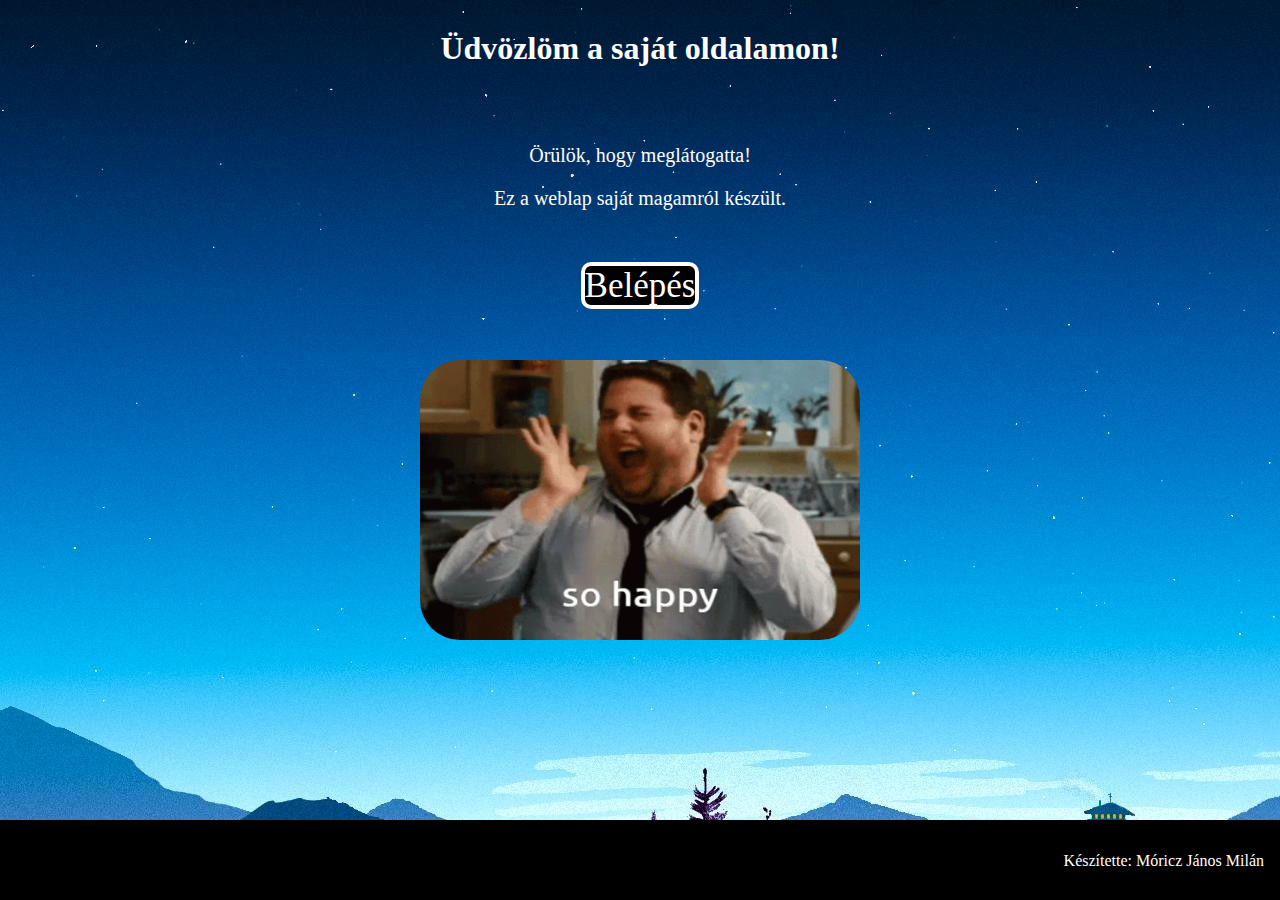
<file: index.html>
<!DOCTYPE html PUBLIC "-//W3C//DTD HTML 4.01 Frameset//EN" "http://www.w3.org/TR/html4/frameset.dtd">

<html>

<head>
<title>Kezdőlap</title>
<meta http-equiv="Content-Type" content="text/html; charset=UTF-8">
<META http-equiv=Content-Language content=hu>
<frameset rows="*,80" frameborder=NO framespacing="0">
	<frame src="./weblap/body.html" name="body" scrolling=AUTO>
	<frame src="./weblap/footer.html" name="footer" scrolling=NO>
</frameset>

</head>
    
<body>

</body>


</html>
</file>
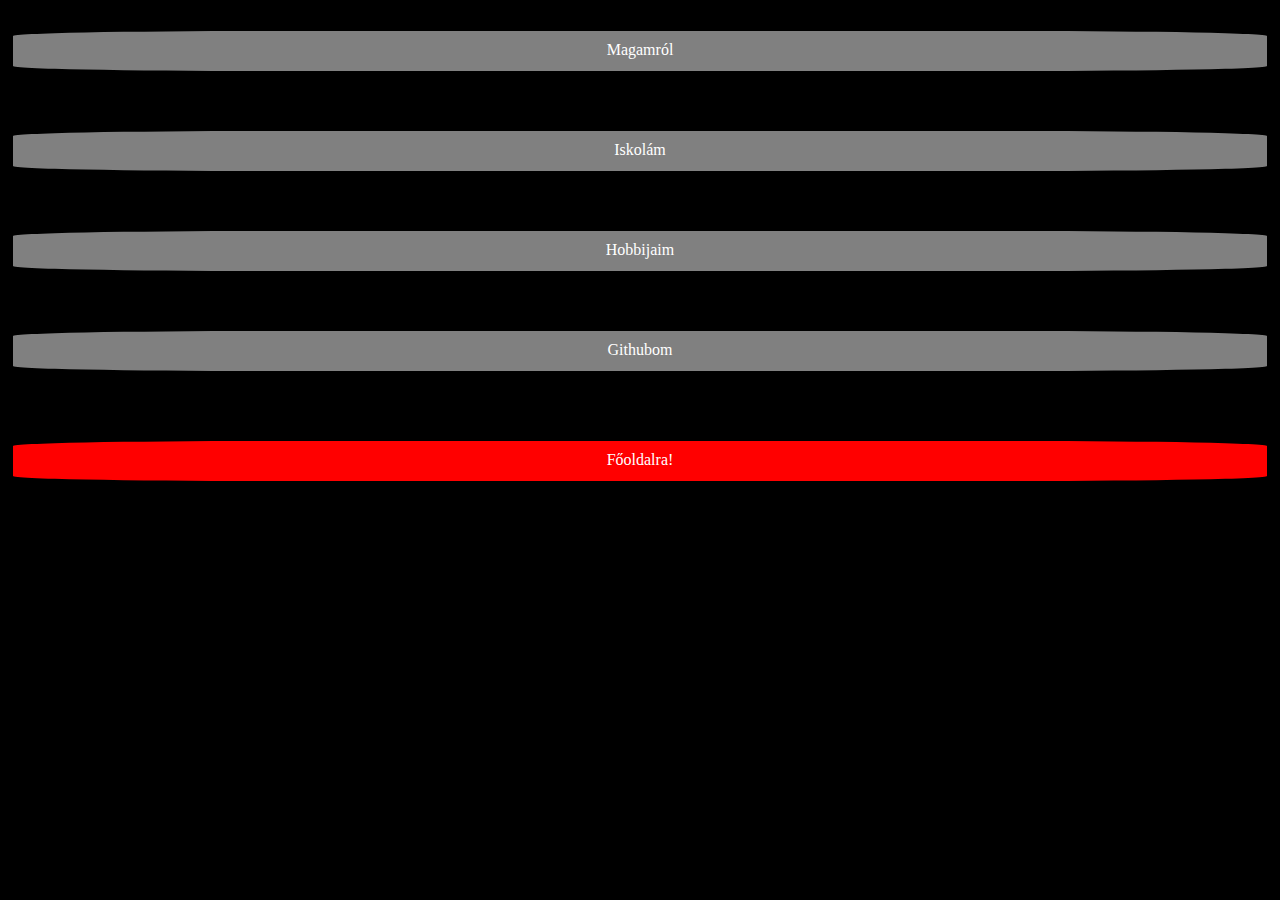
<file: oldalak/felsorolas.html>
<!DOCTYPE html>
<html lang="hu">
<head>
    <meta charset="UTF-8">
    <meta http-equiv="X-UA-Compatible" content="IE=edge">
    <meta name="viewport" content="width=device-width, initial-scale=1.0">
    <title>Header</title>
    <link rel="stylesheet" type="text/css" href="../cssek/header.css">
</head>
<body>
    <br>
    
        <ul>
            <div class="gomb">
                <li>
                    <a href="../oldalak/me.html" target="body2">Magamról</a>
                </li>
            </div>
            <div class="gomb">
                <li>
                   <a href="../oldalak/school.html" target="body2">Iskolám</a> 
                </li>
            </div>
                <div class="gomb">
                <li>
                    <a href="../oldalak/hobbies.html" target="body2">Hobbijaim</a>
                </li>
                </div>
                <div class="gomb">
                    <li>
                    <a href="https://github.com/MoriczJanos113C" target="blank">Githubom</a>
                </li>
                </div>
                <div class="kilepes">
                <li>
                    <a href="../weblap/body.html" target="body">Főoldalra!</a>
                </li>
            </div>  
    
      
        
    </ul>

</body>
</html>
</file>
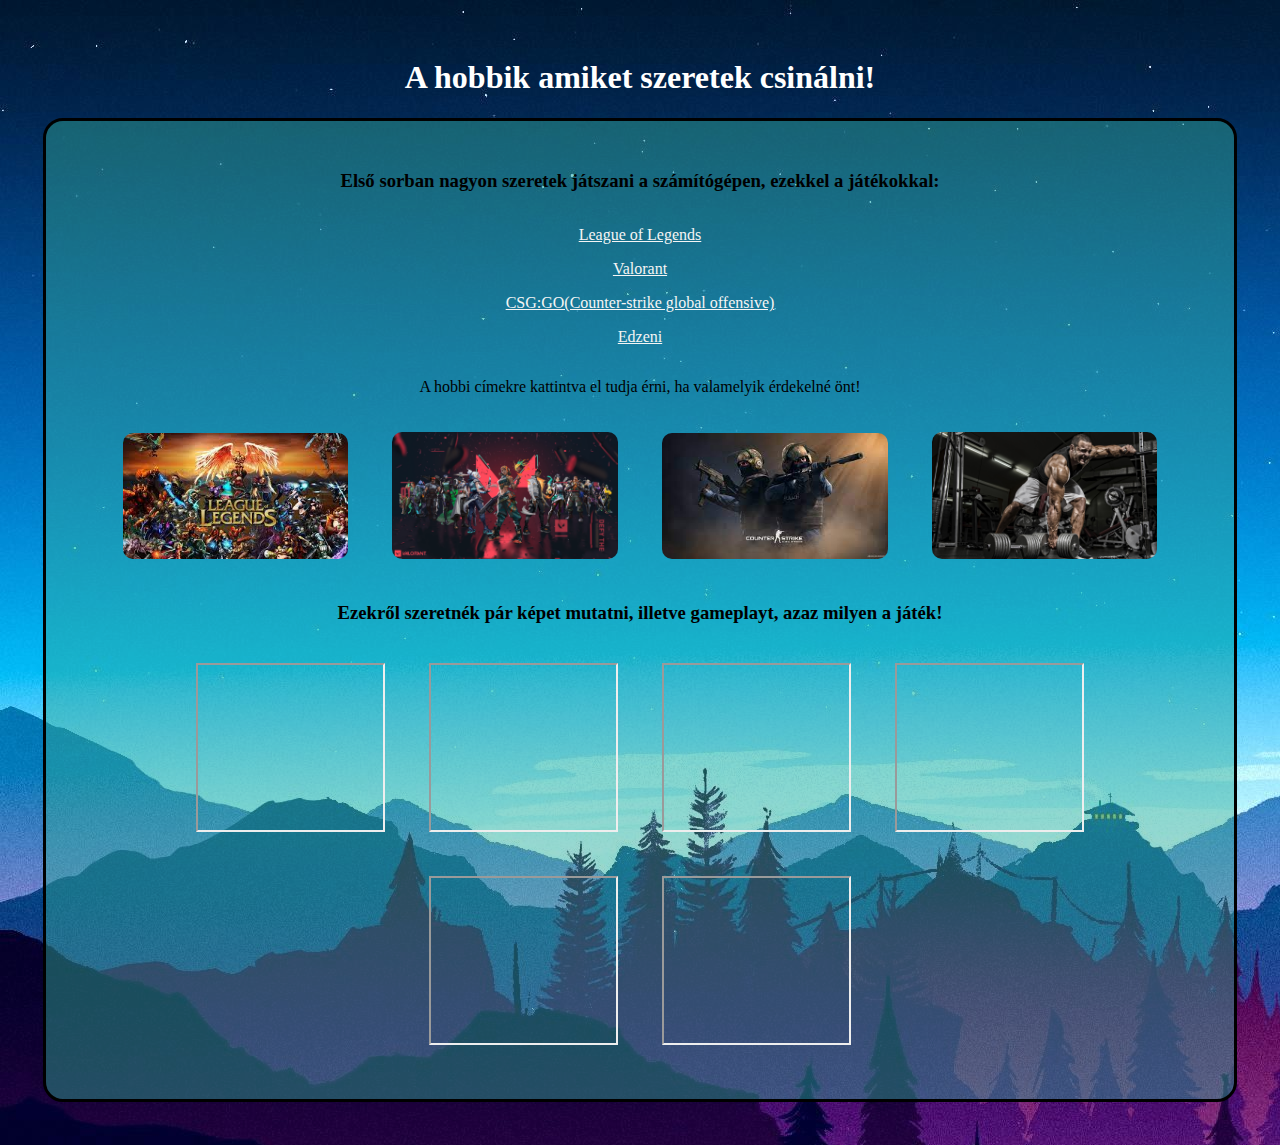
<file: oldalak/hobbies.html>
<!DOCTYPE html>
<html lang="hu">
<head>
    <meta charset="UTF-8">
    <meta http-equiv="X-UA-Compatible" content="IE=edge">
    <meta name="viewport" content="width=device-width, initial-scale=1.0">
    <title>Hobbik</title>
    <link rel="stylesheet" type="text/css" href="../cssek/hobbies.css">
</head>
<body>
    <h1>A hobbik amiket szeretek csinálni!</h1>
    <div class="column">
        <div class="row">
            <h3>Első sorban nagyon szeretek játszani a számítógépen, ezekkel a játékokkal:</h3>
            <ul>
                <li>
                    <a href="https://www.leagueoflegends.com/" target="blank"><p>League of Legends</p></a>
                </li>
                <li>
                    <a href="https://playvalorant.com/" target="blank"><p>Valorant</p></a>
                </li>
                <li>
                    <a href="https://store.steampowered.com/app/730/CounterStrike_Global_Offensive/" target="blank"><p>CSG:GO(Counter-strike global offensive)</p></a>
                </li>
                <li>
                    <a href="https://www.facebook.com/tamas.meszaros.3956/" target="blank"><p>Edzeni</p></a>
                </li>
            </ul>
            <p>A hobbi címekre kattintva el tudja érni, ha valamelyik érdekelné önt!</p>
            <img src="../kepek/lol.jpg" alt="League of Legends">
            <img src="../kepek/valorant.webp" alt="Valorant">
            <img src="../kepek/csgo.jpg" alt="Counter-strike Global Offensive">
            <img src="../kepek/gym.jpg" alt="Edzés">
                <h3>Ezekről szeretnék pár képet mutatni, illetve gameplayt, azaz milyen a játék!</h3>
                <div class="inlineba">
                <div class="kozepreVideo">
                    <iframe width="185" height="165" src="https://www.youtube.com/embed/smttkZ06oYg">
                    </iframe>
                    <iframe width="185" height="165" src="https://www.youtube.com/embed/zyHzzWm41QY">
                    </iframe>
                    <iframe width="185" height="165" src="https://www.youtube.com/embed/K60xur_5IIQ">
                    </iframe>
                    <iframe width="185" height="165" src="https://www.youtube.com/embed/5OZ-JOSWx1Q">
                    </iframe>
                    <iframe width="185" height="165" src="https://www.youtube.com/embed/Ylywb489_8Q">
                    </iframe>
                    <iframe width="185" height="165" src="https://www.youtube.com/embed/gIUV5um6xBs">
                    </iframe>
                </div>
                
            </div>
        </div>
    </div>
            
    
</body>
</html>
</file>
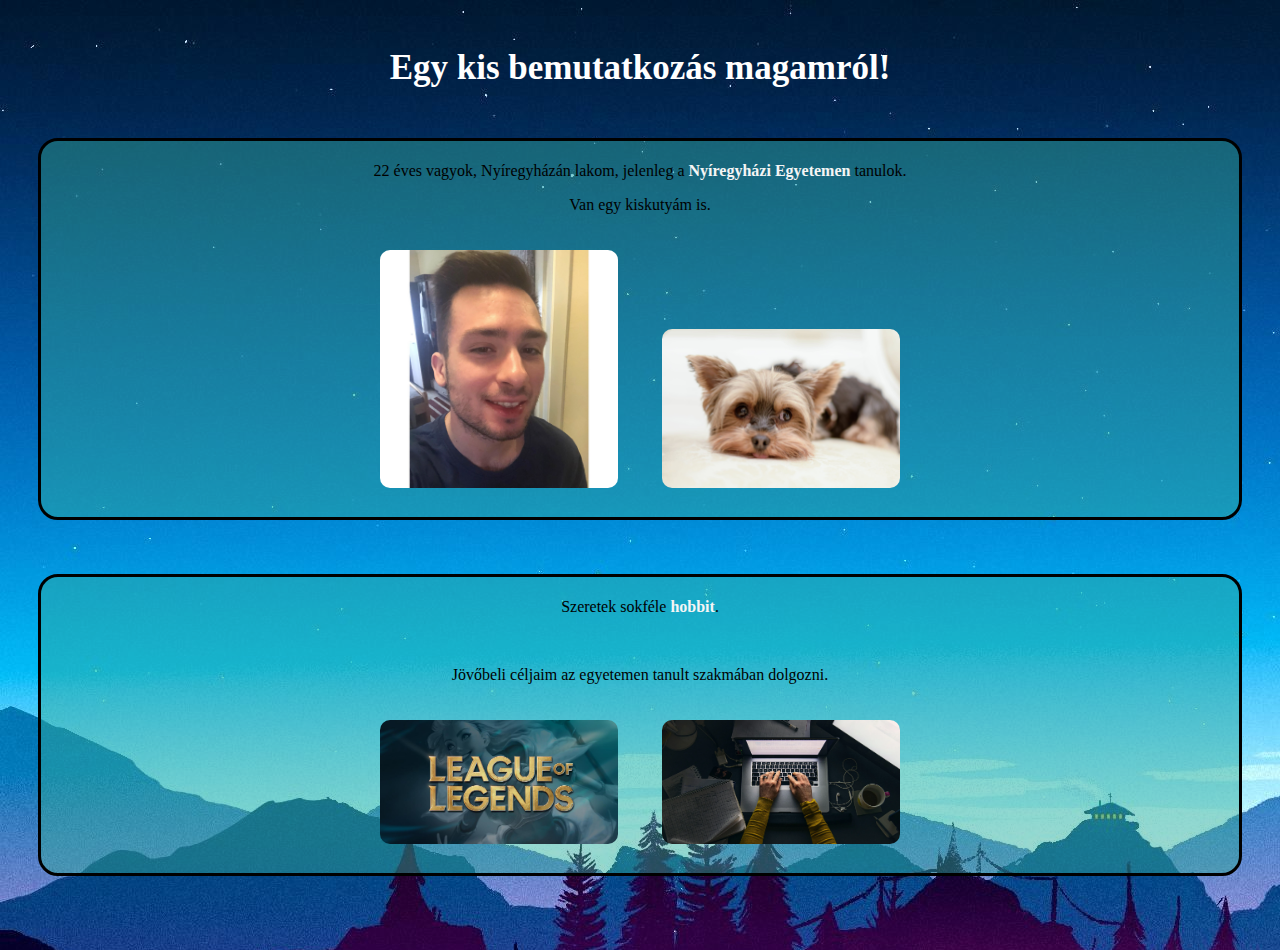
<file: oldalak/me.html>
<!DOCTYPE html>
<html lang="hu">
<head>
    <meta charset="UTF-8">
    <meta http-equiv="X-UA-Compatible" content="IE=edge">
    <meta name="viewport" content="width=device-width, initial-scale=1.0">
    <title>Magamról</title>
    <link rel="stylesheet" type="text/css" href="../cssek/mySelf.css">
</head>
<body>
    <strong><h1>Egy kis bemutatkozás magamról!</h1></strong>
    <div class="kozepreAzEgesz">
        <div class="column">
            <p>22 éves vagyok, Nyíregyházán lakom, jelenleg a <strong><a href="school.html">Nyíregyházi Egyetemen</a></strong> tanulok.</p>           
            <p>Van egy kiskutyám is.</p>
            <img id="kepek" src="../kepek/sajatKep.jpg">
            <img id="kepek" src="../kepek/kutyus.jpg">
        </div>
    
    <br><br><br>
    <div class="column">
        <div class="row">
            <p>Szeretek sokféle <strong><a href="hobbies.html">hobbit</a></strong>.</p><br>
            <p>Jövőbeli céljaim az egyetemen tanult szakmában dolgozni.</p>
            <img id="kepek" src="../kepek/hobbi.jpg">
            <img id="kepek" src="../kepek/work.webp">
        </div>
    </div> 
    <br><br>
    </div>
    </div>
</body>
</html>
</file>
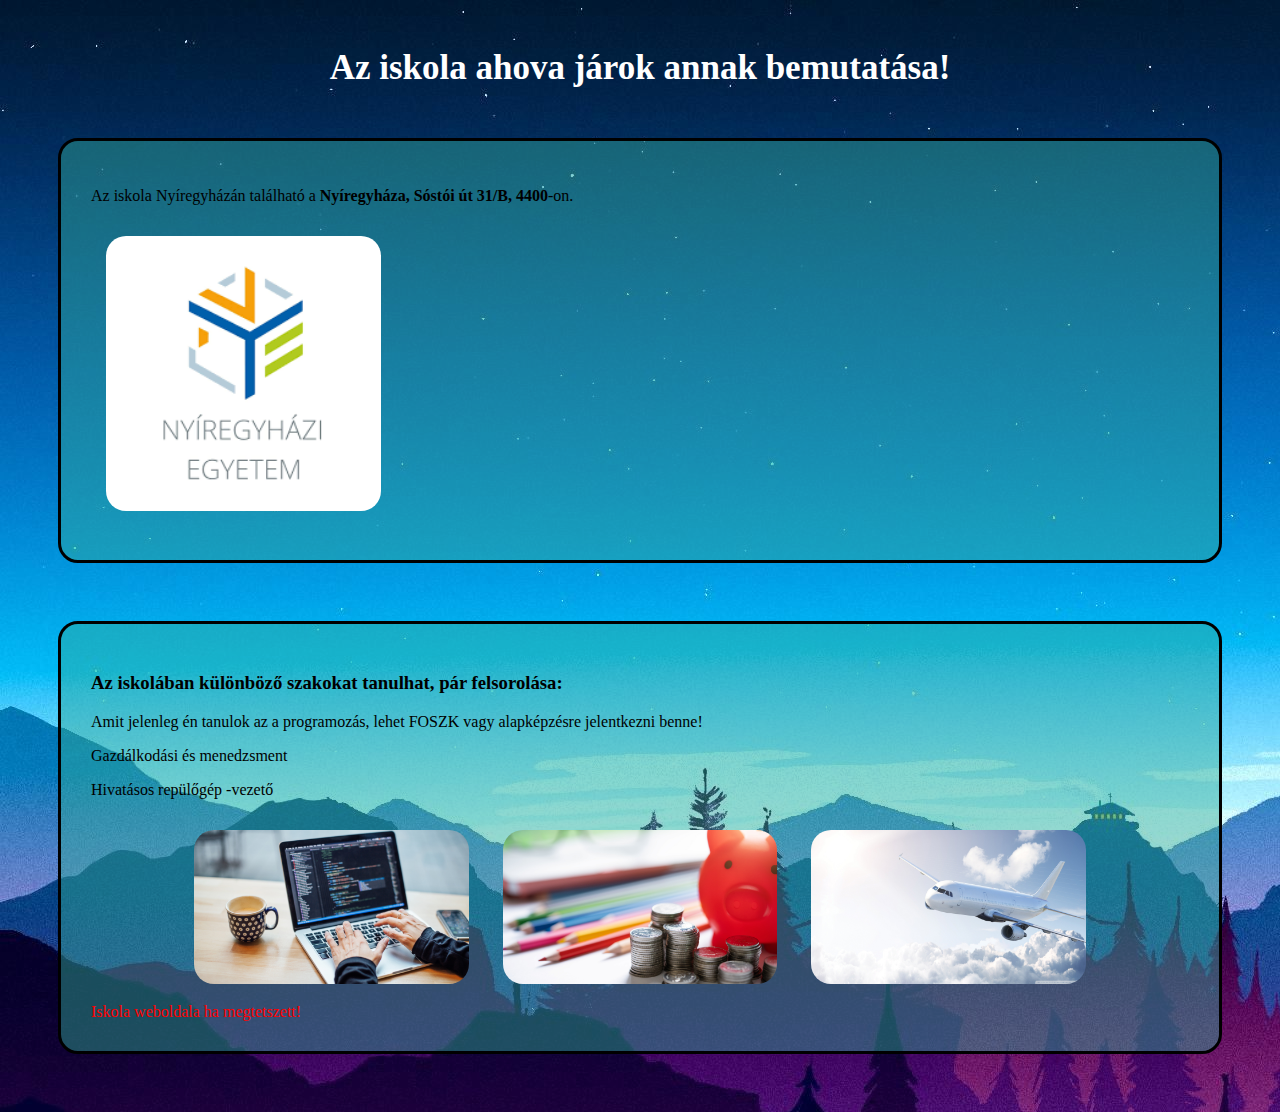
<file: oldalak/school.html>
<!DOCTYPE html>
<html lang="en">
<head>
    <meta charset="UTF-8">
    <meta http-equiv="X-UA-Compatible" content="IE=edge">
    <meta name="viewport" content="width=device-width, initial-scale=1.0">
    <title>Iskola</title>
    <link rel="stylesheet" type="text/css" href="../cssek/school.css">
</head>
<body>
    <h1>Az iskola ahova járok annak bemutatása!</h1>
        <div class="column">
        <div class="row">
            <p>Az iskola Nyíregyházán található a <strong>Nyíregyháza, Sóstói út 31/B, 4400</strong>-on.</p>
            <img src="../kepek/nyhEgyetem.png">
        </div>
    </div>
    <br>
    <div class="column">
        <strong><h3>Az iskolában különböző szakokat tanulhat, pár felsorolása:</h3></strong>
        <div class="padding">
                    <p>Amit jelenleg én tanulok az a programozás, lehet FOSZK vagy alapképzésre jelentkezni benne!</p>                           
                    <p>Gazdálkodási és menedzsment</p>                                                          
                    <p>Hivatásos repülőgép -vezető</p>
                    <div class="kozepKep">
                    <img src="../kepek/prog.jpg" alt="programozás">
                    <img id="kep" src="../kepek/gazd.jpg" alt="pénzügy">
                    <img src="../kepek/rep.jpg" alt="repülőgép vezető"> 
                    </div>                                       
        </div>
        <a href="https://www.nye.hu/" target="blank">Iskola weboldala ha megtetszett!</a>
    </div>
</body>
</html>
</file>
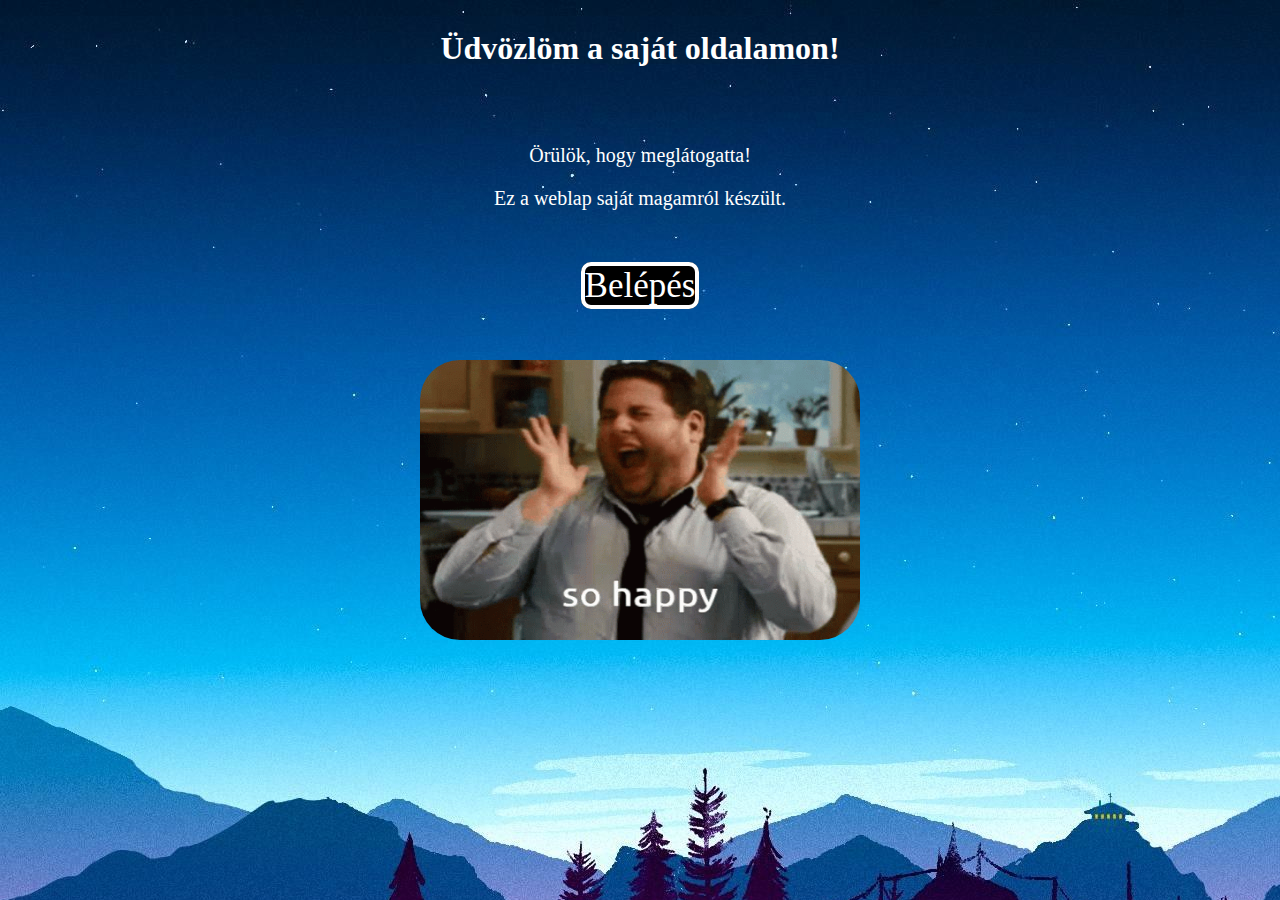
<file: weblap/body.html>
<!DOCTYPE html>
<html lang="hu">
<head>
    <meta charset="UTF-8">
    <meta http-equiv="X-UA-Compatible" content="IE=edge">
    <meta name="viewport" content="width=device-width, initial-scale=1.0">
    <title>Body</title>
    <link rel="stylesheet" type="text/css" href="../cssek/body.css">
</head>
<body>
    <h1>Üdvözlöm a saját oldalamon!</h1>
    <br><br>
    <p>Örülök, hogy meglátogatta!</p>
    <p>Ez a weblap saját magamról készült.</p>
    <div class="kozepre">
        <br><br>
            <a href="../oldalak/website.html">Belépés</a> 
        <br><br><br><br>
        <img src="../kepek/happy.gif" alt="Boldog vagyok">
    </div>
</body>
</html>
</file>
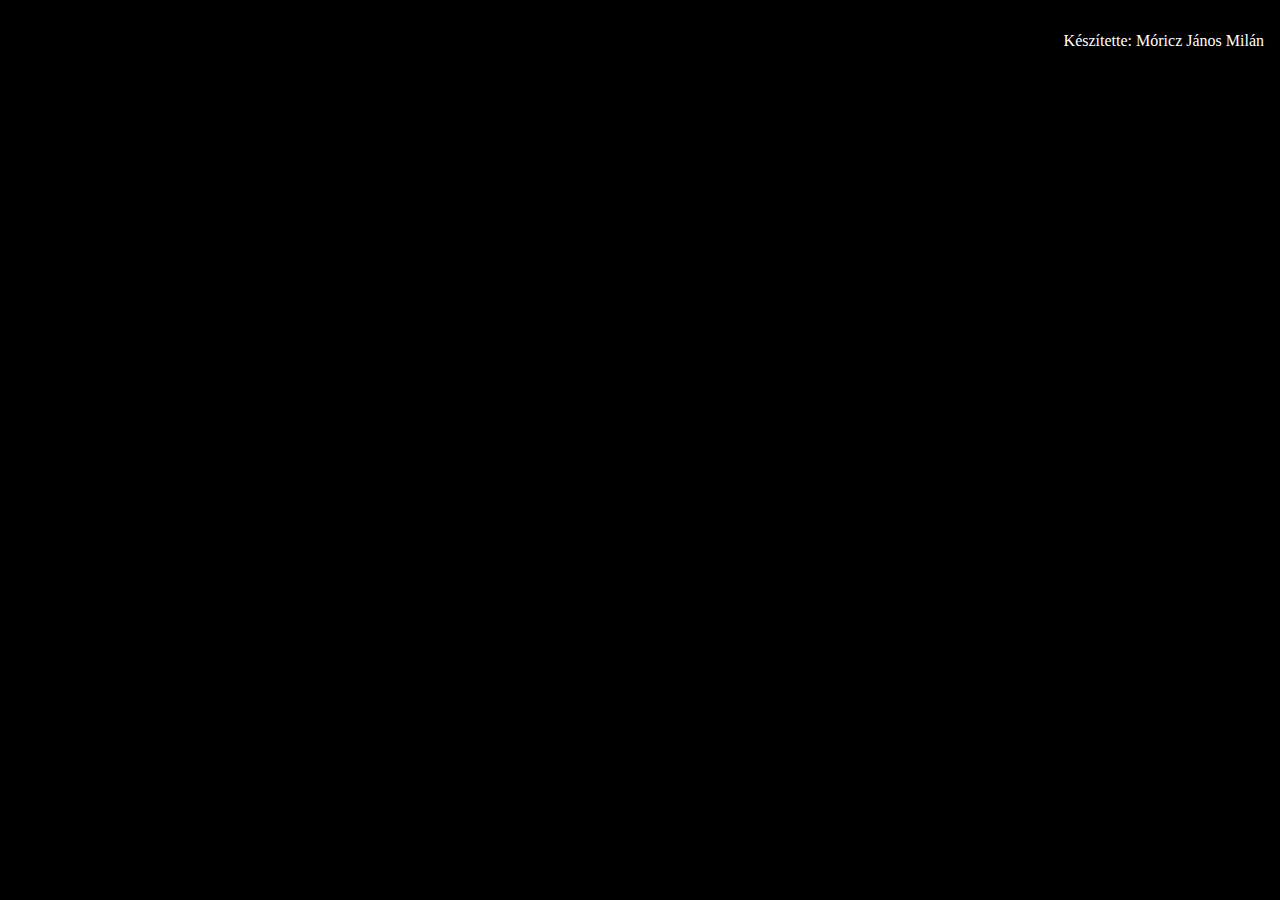
<file: weblap/footer.html>
<!DOCTYPE html>
<html lang="hu">
<head>
    <meta charset="UTF-8">
    <meta http-equiv="X-UA-Compatible" content="IE=edge">
    <meta name="viewport" content="width=device-width, initial-scale=1.0">
    <title>Footer</title>
    <link rel="stylesheet" type="text/css" href="../cssek/footer.css">
</head>
<body>
    <p>Készítette: Móricz János Milán</p>
</body>
</html>
</file>
<file: cssek/header.css>
body{
    background-color: black;
    text-align: right;
    font-family: fantasy;
}

ul {
    list-style-type: none;
    margin: 0;
    padding: 0;
    overflow: hidden;
    background-color: black;
}
  
li a {
    display: block;
    color: white;
    text-align: center;
    padding: 10px 10px;
    text-decoration: none;
    float: inline;
}
  

.gomb {
    background-color: grey;
    border: 5px solid;
    border-radius: 20%;
    height: 40px;
    text-align: center;
    margin-bottom: 50px;
}

.gomb:hover{
    color: aqua;
}

.kilepes {
    background-color: red;
    border: 5px solid;
    border-radius: 20%;
    height: 40px;
    text-align: center;
    margin-top: 60px;
}

.kilepes:hover {
    color: green;
}
</file>
<file: cssek/hobbies.css>
body{
    background-image:url("../kepek/hatter.jpg");
    font-family: fantasy;
    background-repeat: no-repeat;
    background-size: fixed;
    padding: 30px;
}

.column {
    flex: 33.33%;
    padding: 30px;
    border: 3px solid;
    border-radius: 20px;
    background: rgba(51, 170, 154, 0.452);
    margin:5px;
    text-align: center;
}

.inlineba {
    display:flex;

}

.kozepreAzEgesz{
    text-align: center;
    display:flex;
}
ul {
    list-style-type: none;
    margin: 0;
    padding: 0;
    overflow: hidden;
}

img{
    width: 20%;
    height: 20%;
    margin: 20px;
    border-radius: 10px;
}

iframe{
    margin: 20px;
    
}


h1{
    color: white;
    text-align: center;
}

a{
    color: whitesmoke;
}

a:hover{
    color: grey;
}
</file>
<file: cssek/mySelf.css>
body{
    background-image:url("../kepek/hatter.jpg");
    font-family: fantasy;
    background-repeat: no-repeat;
    background-size: fixed;
    padding: 30px;
}

h1{
    text-align: center;
    font-size: 35px;
    margin-top: 10px;
    margin-bottom: 50px;
    color: white;
}

a{
    text-decoration: none;
    color: whitesmoke;
}

#kepek{
    width: 20%;
    height: 20%;
    margin: 20px;
    border-radius: 10px;
}
.column {
    flex: 33.33%;
    padding: 5px;
    border: 3px solid;
    border-radius: 20px;
    background: rgba(51, 170, 154, 0.452);
    
}

.kozepreAzEgesz {
    text-align: center;
}

hr {
    border: 2px solid black;
    border-radius: 5px;
}

a{
    text-align: center;
}

a:hover {
    color: grey;
}
</file>
<file: cssek/school.css>
body{
    background-image:url("../kepek/hatter.jpg");
    font-family: fantasy;
    background-repeat: no-repeat;
    background-size: fixed;
    padding: 30px;
}

h1{
    text-align: center;
    font-size: 35px;
    margin-top: 10px;
    margin-bottom: 50px;
    color: white;
}

a{
    text-decoration: none;
    color: red;
}

img{
    width: 25%;
    height: 25%;
    margin: 15px;
    border-radius: 20px;
}
.column {
    flex: 33.33%;
    padding: 30px;
    border: 3px solid;
    border-radius: 20px;
    background: rgba(51, 170, 154, 0.452);
    margin:20px;
}

a:hover {
    color: green;
}

.kozepKep{
    text-align:center;
}
</file>
<file: cssek/body.css>
body{
    background-image: url('../kepek/hatter.jpg');
    font-family: fantasy;
    background-repeat: no-repeat;
    background-size: fixed;
    margin-top: 30px;
}

p {
    font-size: 20px;
    text-align: center;
}

h1, p{
    color: white;
    text-align: center;
}

.kozepre {
    text-align: center;
}

img {
    width: 440px;
    height:280px;
    border-radius: 40px;
}

a {
    text-decoration: none;
    color: white;
    border: 4px solid;
    background-color: black;
    border-radius: 10px;
    font-size: 35px;
}

a:hover {
    color: aqua;
}
</file>
<file: cssek/footer.css>
body{
    background-color: black;
    font-family: fantasy;
    color: white;
    padding: 8px;
}
  
a {
    display: block;
    color: white;
    text-align: center;
    padding: 15px 20px;
    text-decoration: none;
    float: left;
}
  
a:hover {
    color: green;
}

p{
    float:right;
}
</file>
